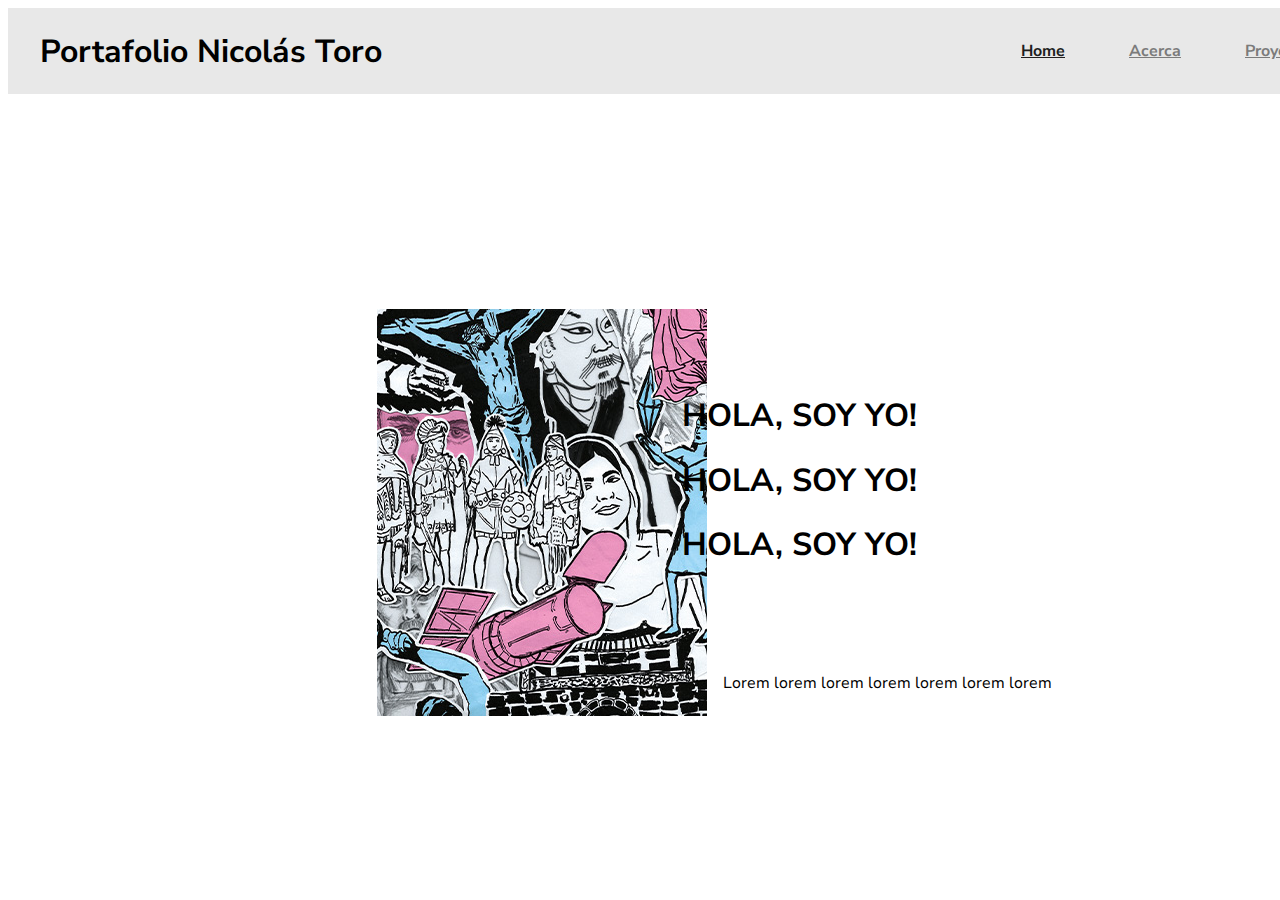
<file: index.html>
<!DOCTYPE html>
<html>
  <head>
    <meta charset="utf-8" />
    <meta http-equiv="X-UA-Compatible" content="IE=edge" />
    <title>Nicolás Toro</title>
    <link rel="preconnect" href="https://fonts.googleapis.com" />
    <link rel="preconnect" href="https://fonts.gstatic.com" crossorigin />
    <link href="https://fonts.googleapis.com/css2?family=Nunito+Sans:ital,opsz,wght@0,6..12,700;1,6..12,700&display=swap"
    rel="stylesheet" />

    <link rel="preconnect" href="https://fonts.googleapis.com" />
    <link rel="preconnect" href="https://fonts.gstatic.com" crossorigin />
    <link href="https://fonts.googleapis.com/css2?family=Nunito+Sans:ital,opsz,wght@0,6..12,200..1000;1,6..12,200..1000&display=swap"
    rel="stylesheet" />
    
    <meta name="description" content="Portafolio profesional de Nicolás Toro" />
    <meta name="viewport" content="width=device-width, initial-scale=1" />
    <link rel="stylesheet" href="styles.css" />
    <link rel="stylesheet" href="navbar.css" />
  </head>
  <body>
    <header>
      <nav id="navbar">
        
      </nav>
    </header>

    <main>
      <div class="container1">
        
        <div class= "estilohome">
        
          <div class="estilo1">
          <img src="Imágenes/imageninicio.jpg" />
          </div>
          <div class="text1">
          <p>Lorem lorem lorem lorem lorem lorem lorem</p>
          </div>
        </div>

        <div class="textohome">
          <h1>HOLA, SOY YO!</h1>
          <h1>HOLA, SOY YO!</h1>
          <h1>HOLA, SOY YO!</h1>
        </div>

      </div>
    </main>
    <script src="navbar.js"></script>
    <footer></footer>

    <script src="footer.js"></script>
  </body>
</html>
</file>
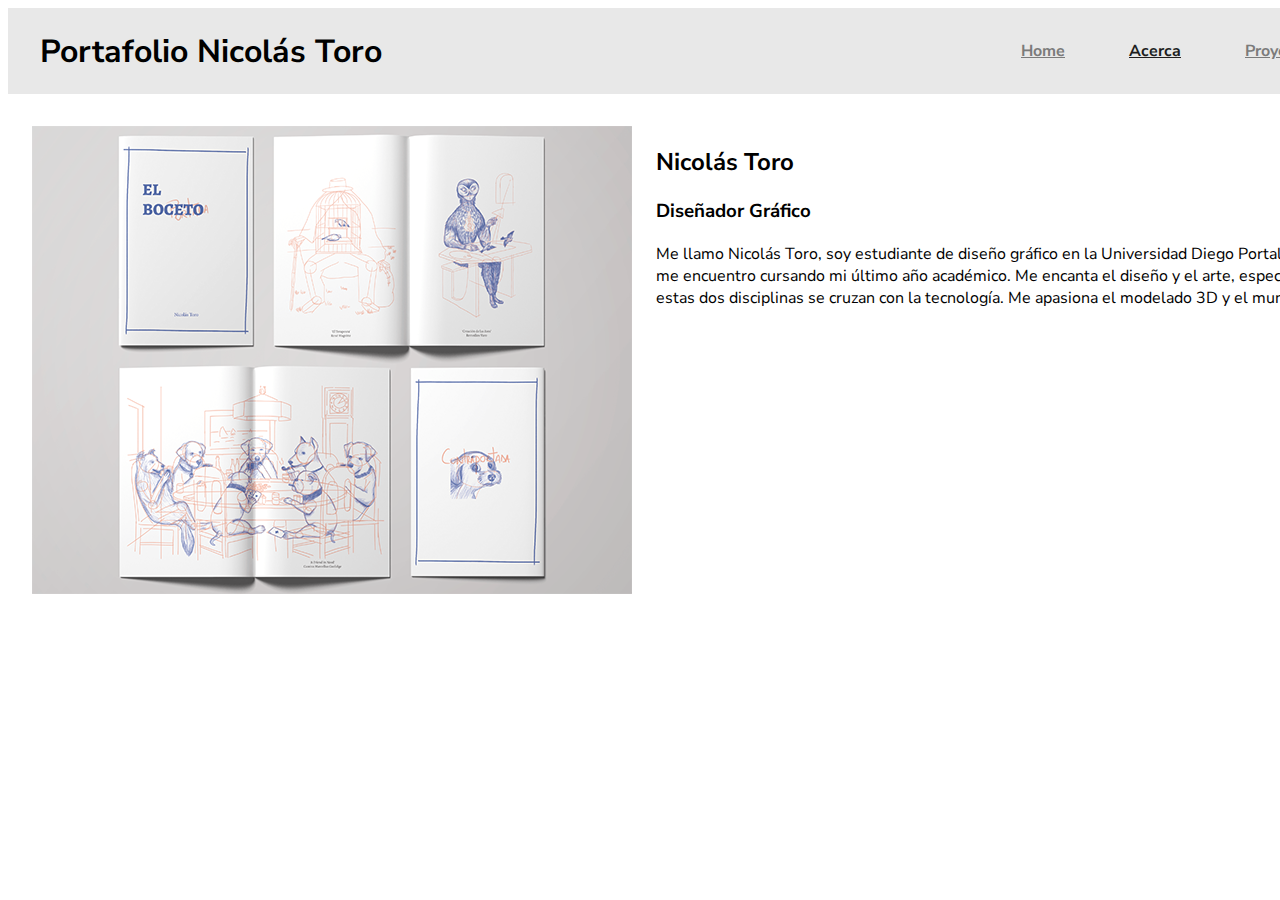
<file: acerca.html>
<!DOCTYPE html>
<html lang="es">
  <head>
    <meta charset="UTF-8" />
    <meta name="viewport" content="width=device-width, initial-scale=1.0" />
    <title>Nicolás Toro</title>

    <link rel="preconnect" href="https://fonts.googleapis.com" />
    <link rel="preconnect" href="https://fonts.gstatic.com" crossorigin />
    <link
      href="https://fonts.googleapis.com/css2?family=Nunito+Sans:ital,opsz,wght@0,6..12,700;1,6..12,700&display=swap"
      rel="stylesheet"
    />

    <link rel="preconnect" href="https://fonts.googleapis.com" />
    <link rel="preconnect" href="https://fonts.gstatic.com" crossorigin />
    <link
      href="https://fonts.googleapis.com/css2?family=Nunito+Sans:ital,opsz,wght@0,6..12,200..1000;1,6..12,200..1000&display=swap"
      rel="stylesheet"
    />
    <link rel="stylesheet" href="styles.css" />
    <link rel="stylesheet" href="navbar.css" />
  </head>
  <body>
    <!-- Incluir el encabezado de la página -->
    <header>
      <nav id="navbar">
      </nav>
    </header>

    <main>
      <div class="container">
        <img src="Imágenes/Imagen1.png" />
        <div class="Contenedor">
          <h2>Nicolás Toro</h2>
          <h3>Diseñador Gráfico</h3>
          <p>
            Me llamo Nicolás Toro, soy estudiante de diseño gráfico en la
            Universidad Diego Portales. Actualmente me encuentro cursando mi
            último año académico. Me encanta el diseño y el arte, especialmente
            cuando estas dos disciplinas se cruzan con la tecnología. Me
            apasiona el modelado 3D y el mundo del píxel.
          </p>
        </div>
      </div>
    </main>

    <!-- Incluir el pie de página -->
    <footer></footer>

    <!-- Incluir el script para cargar el navbar -->
    <script src="navbar.js"></script>
    <script src="footer.js"></script>
  </body>
</html>
</file>
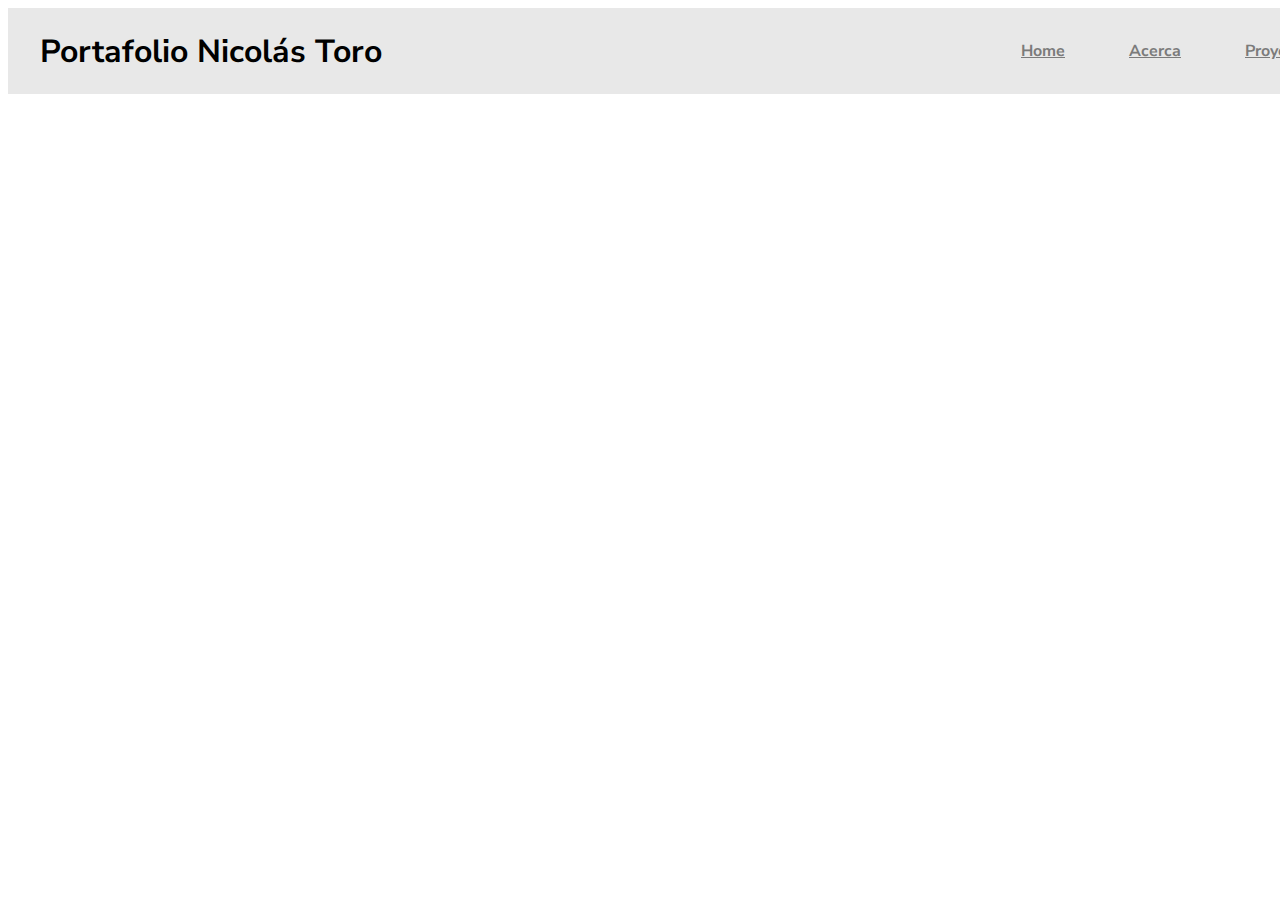
<file: contacto.html>
<!DOCTYPE html>
<html lang="es">
  <head>
    <meta charset="UTF-8" />
    <meta name="viewport" content="width=device-width, initial-scale=1.0" />
    <title>Nicolás Toro</title>

    <link rel="preconnect" href="https://fonts.googleapis.com" />
    <link rel="preconnect" href="https://fonts.gstatic.com" crossorigin />
    <link href="https://fonts.googleapis.com/css2?family=Nunito+Sans:ital,opsz,wght@0,6..12,700;1,6..12,700&display=swap"
    rel="stylesheet" />

    <link rel="preconnect" href="https://fonts.googleapis.com" />
    <link rel="preconnect" href="https://fonts.gstatic.com" crossorigin />
    <link href="https://fonts.googleapis.com/css2?family=Nunito+Sans:ital,opsz,wght@0,6..12,200..1000;1,6..12,200..1000&display=swap"
    rel="stylesheet" />

    <link rel="stylesheet" href="styles.css" />
    <link rel="stylesheet" href="navbar.css" />
  </head>
  <body>
    <!-- Incluir el encabezado de la página -->
    <header>
      <nav id="navbar">
      </nav>
    </header>

    <main></main>

    <!-- Incluir el pie de página -->
    <footer></footer>

    <!-- Incluir el script para cargar el navbar -->
    <script src="navbar.js"></script>
    <script src="footer.js"></script>
  </body>
</html>
</file>
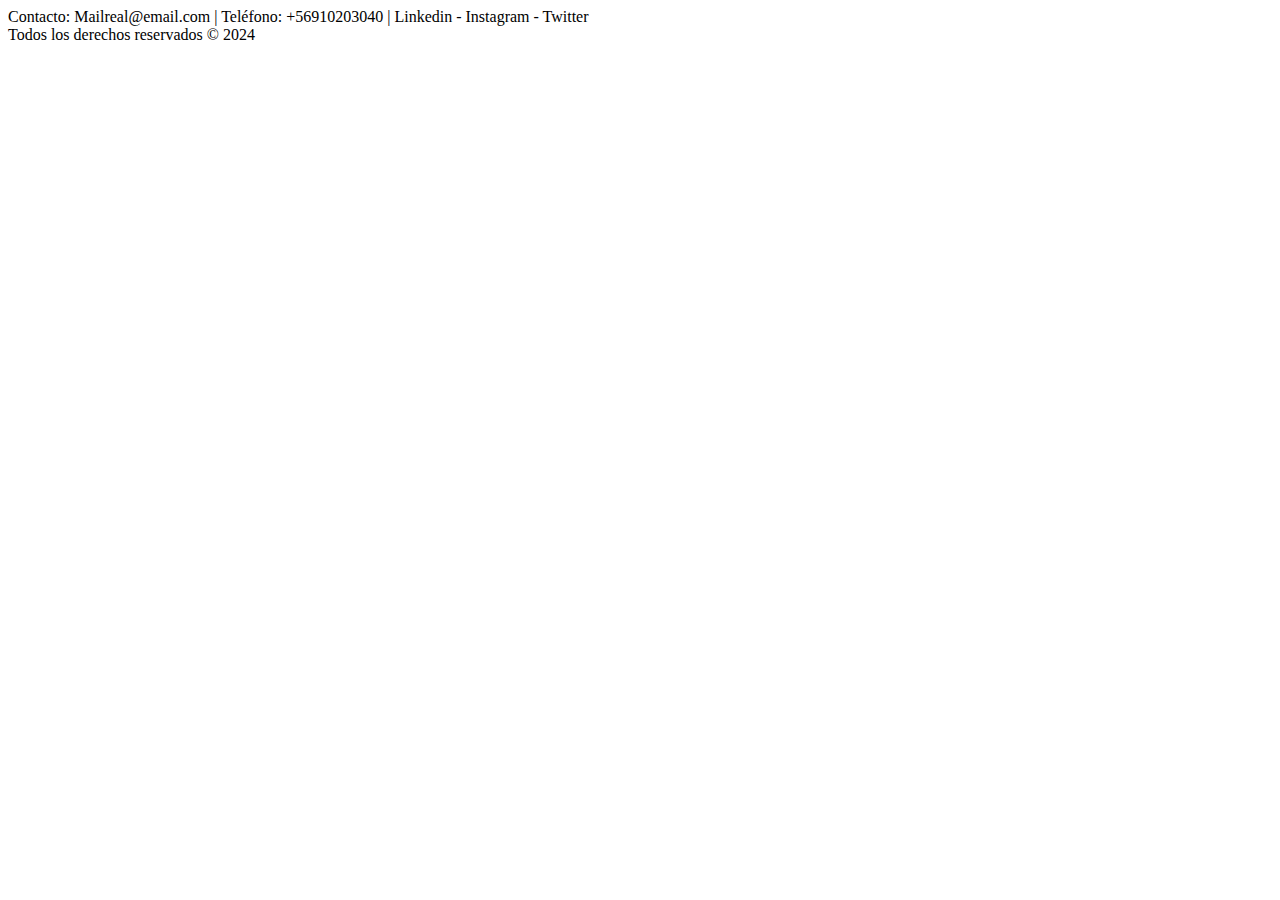
<file: footer.html>
<html lang="es">
<head>
    <meta charset="UTF-8">
    <meta name="viewport" content="width=device-width, initial-scale=1.0">
    <title>Footer</title>
    <link rel="stylesheet" href="styles.css">
</head>
<body>
    <header></header>
    <!-- Contenido de la página -->
     <main></main>

    <footer class="footer">
        <div>Contacto: Mailreal@email.com | Teléfono: +56910203040 | Linkedin - Instagram - Twitter</div>
        <div>Todos los derechos reservados © 2024</div>
    </footer>
</body>
</html>
</file>
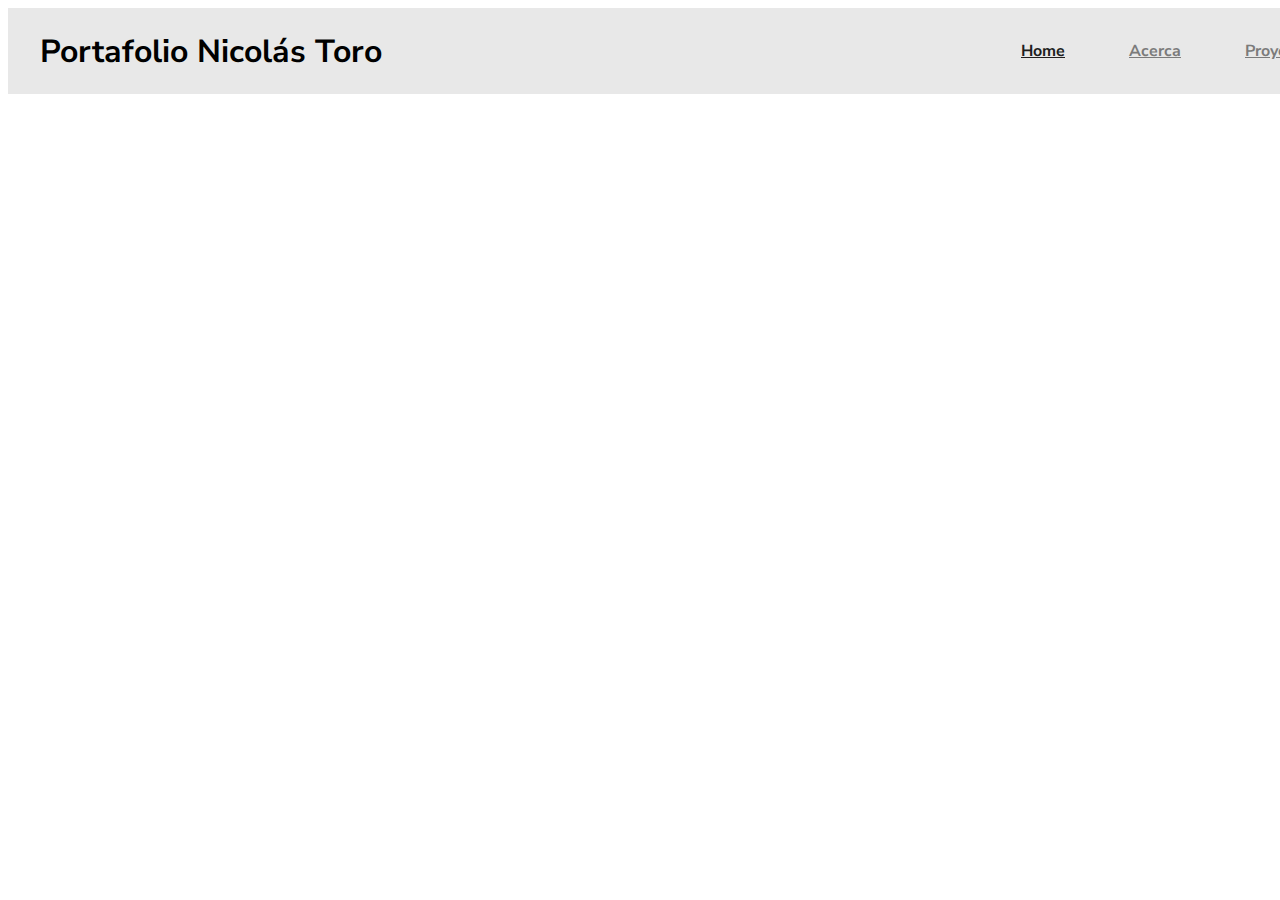
<file: proyectos.html>
<!DOCTYPE html>
<html lang="es">
  <head>
    <meta charset="UTF-8" />
    <meta name="viewport" content="width=device-width, initial-scale=1.0" />
    <title>Nicolás Toro</title>

    <link rel="preconnect" href="https://fonts.googleapis.com" />
    <link rel="preconnect" href="https://fonts.gstatic.com" crossorigin />
    <link href="https://fonts.googleapis.com/css2?family=Nunito+Sans:ital,opsz,wght@0,6..12,700;1,6..12,700&display=swap"
    rel="stylesheet" />

    <link rel="preconnect" href="https://fonts.googleapis.com" />
    <link rel="preconnect" href="https://fonts.gstatic.com" crossorigin />
    <link href="https://fonts.googleapis.com/css2?family=Nunito+Sans:ital,opsz,wght@0,6..12,200..1000;1,6..12,200..1000&display=swap"
    rel="stylesheet" />
    
    <link rel="stylesheet" href="styles.css" />
    <link rel="stylesheet" href="navbar.css" />
  </head>
  <body>
    <!-- Incluir el encabezado de la página -->
    <header>
      <nav id="navbar">
      </nav>
    </header>

    <main></main>

    <!-- Incluir el pie de página -->
    <footer></footer>

    <!-- Incluir el script para cargar el navbar -->
    <script src="navbar.js"></script>
    <script src="footer.js"></script>
  </body>
</html>
</file>
<file: styles.css>
body {
  font-family: "Nunito Sans";
  font-size: 16px;
  font-style: normal;
  font-weight: 400;
  line-height: normal;
}

.h1 {
  color: var(--Text-Primary, #201E1E);
  font-size: 32px;
  font-style: bold;
  font-weight: 700;
  line-height: normal;
}

.h2 {
  color: var(--Text-Primary, #201e1e);
  font-size: 28px;
  font-style: normal;
  font-weight: 400;
  line-height: normal;
}

.h3 {
  color: var(--Text-Primary, #201e1e);
  font-size: 24px;
  font-style: normal;
  font-weight: 400;
  line-height: normal;
}

.h4 {
  color: var(--Text-Primary, #201e1e);
  font-size: 20px;
  font-style: normal;
  font-weight: 400;
  line-height: normal;
}

.h5 {
  color: var(--Text-Primary, #201e1e);
  font-size: 18px;
  font-style: normal;
  font-weight: 400;
  line-height: normal;
}

.h6 {
  color: var(--Text-Primary, #201e1e);
  font-size: 16px;
  font-style: bold;
  font-weight: 700;
  line-height: normal;
}

.parrafo {
  color: var(--Text-Primary, #201e1e);
  font-size: 16px;
  font-style: normal;
  font-weight: 400;
  line-height: normal;
}

.print {
  color: var(--Text-Primary, #201e1e);
  font-size: 10px;
  font-style: normal;
  font-weight: 400;
  line-height: normal;
}

.button {
  color: var(--Text-Primary, #201e1e);
  font-size: 14px;
  font-style: bold;
  font-weight: 700;
  line-height: normal;
}

.container {
    display: flex;
    width: 1392px;
    padding: 32px 24px;
    align-items: flex-start;
    gap: 24px;
}

.contenedor {
display: flex;
flex-direction: column;
justify-content: center;
align-items: flex-start;
gap: 24px;
flex-wrap: wrap;
    
}

.text1 { 
width: 339px;
height: 66px;
word-wrap: break-word;
}

.estilo1 {
  width: 331;
  height: 407;
  border-radius: 4px;
  flex-direction: column;
  justify-content: center;
  align-items: center;
  display: inline-block;
}

.estilohome { 
  left: 377px;
  top: 309px;
  position: absolute;
  justify-content: flex-start;
  align-items: flex-end;
  gap: 16px;
  display: inline-flex;
}

.container1{
width: 100%; 
height: 100%; 
justify-content: flex-start; 
align-items: flex-end; 
gap: 16px; 
display: inline-flex"
}

.textohome{
  width: 369px;
  height: 140px;
  left: 682px;
  top: 373px;
  position: absolute;
  word-wrap: break-word;
}
</file>
<file: navbar.css>
.navbar {
  display: flex;
  width: 1440px;
  gap: 364px;
  align-items: center; /* Centra verticalmente los elementos */
  justify-content: space-between; /* Distribuye el espacio entre los elementos */
  background: var(--Shared-Background-BG-Elevation, #e8e8e8);
  padding: 16px 32px;
}

/* Estilos para el título de la barra de navegación */
.navbar-title h1 {
  margin: 0; /* Elimina el margen predeterminado del título */
  color: #201E1E(0, 0%, 100%); /* Color del texto del título */
}

.navbar ul {
  list-style-type: none; /* Elimina los puntos de la lista */
  margin: 0; /* Elimina el margen exterior */
  padding: 8px 16px;
  display: flex; /* Usa un modelo de caja flexible para los elementos de lista */
}

.navbar ul li {
  margin-left: 32px; /* Espacio entre los elementos de lista */
}

.navbar ul li a {
  color: #7b7b7b; /* Color del texto de los enlaces */
  font-weight: 700;
  display: inline-flex;
  padding: 8px 16px;
  justify-content: center;
  align-items: center;
  gap: 10px;
}

/* Estilos para los estados de los enlaces */
.navbar ul li a:hover {
  color: var(--Text-Secondary, #fff);
  font-weight: 700;
  display: inline-flex;
  padding: 8px 16px;
  justify-content: center;
  align-items: center;
  gap: 10px;
}


.navbar ul li a.active {
  color: var(--Text-Primary, #201e1e);
  font-weight: 700;
  display: inline-flex;
  padding: 8px 16px;
  justify-content: center;
  align-items: center;
  gap: 8px;
}
</file>
